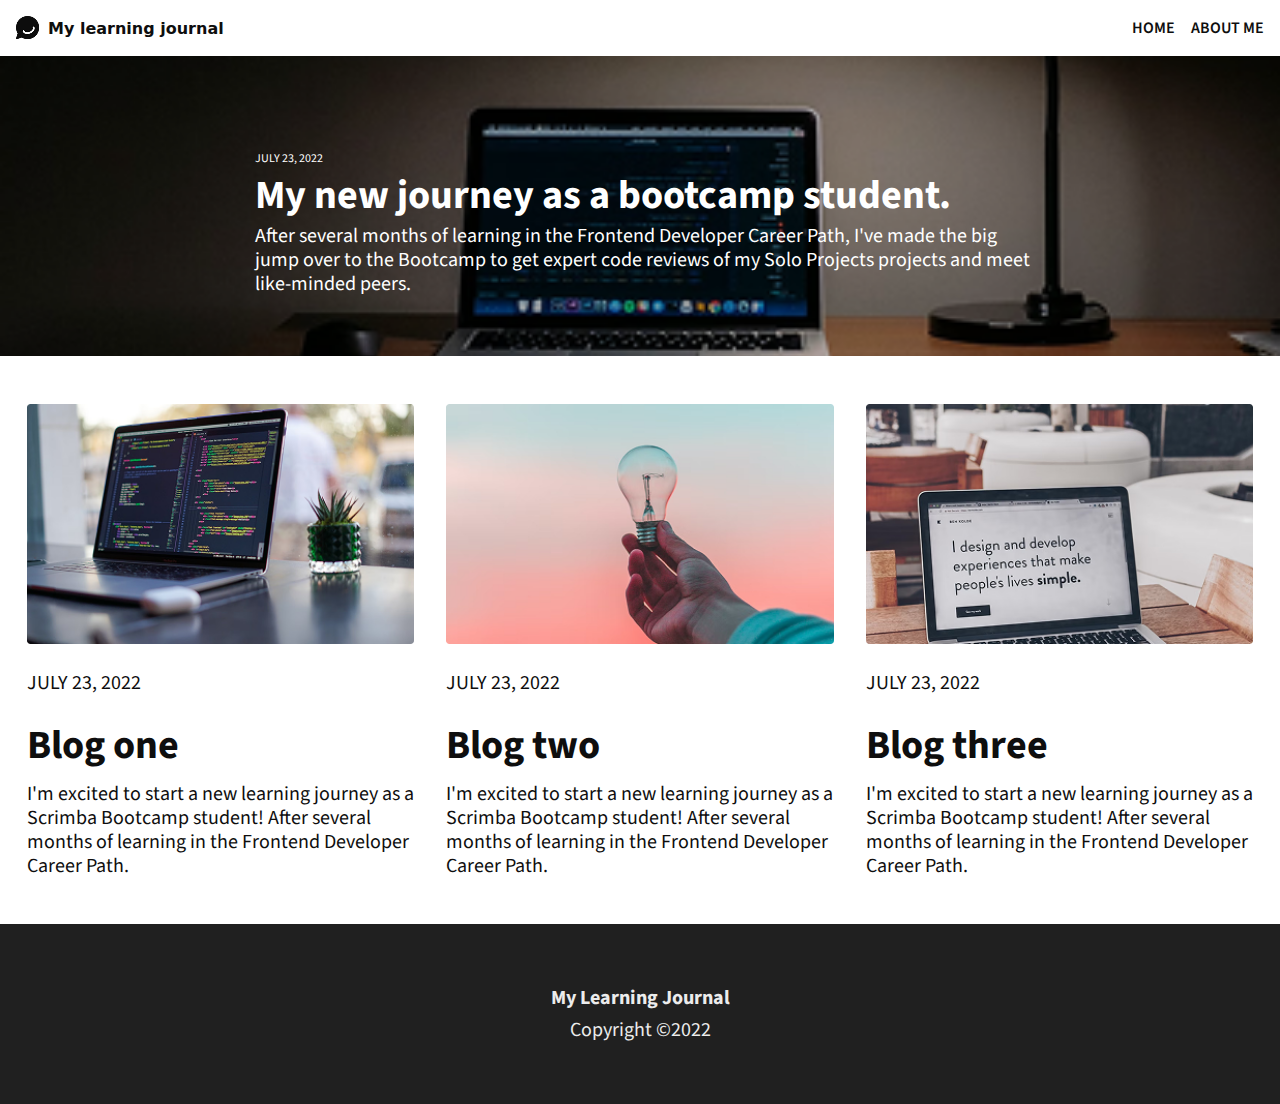
<file: index.html>
<!DOCTYPE html>
<html lang="en">
  <head>
    <meta charset="UTF-8" />
    <meta name="viewport" content="width=s, initial-scale=1.0" />
    <link rel="stylesheet" href="home-styles.css" />
    <link rel="preconnect" href="https://fonts.googleapis.com" />
    <link rel="preconnect" href="https://fonts.gstatic.com" crossorigin />
    <link
      href="https://fonts.googleapis.com/css2?family=Source+Sans+3:ital,wght@0,200..900;1,200..900&display=swap"
      rel="stylesheet"
    />
    <title>Learning Journal - Home</title>
  </head>
  <body>
    <nav>
      <img src="assets/logo.png" alt="Logo image" />
      <h1>My learning journal</h1>
      <ul>
        <li><a href="home.html">HOME</a></li>
        <li><a href="about-me.html">ABOUT ME</a></li>
      </ul>
    </nav>
    <section class="hero">
      <time datetime="2022-07-23">JULY 23, 2022</time>
      <h2>My new journey as a bootcamp student.</h2>
      <p>
        After several months of learning in the Frontend Developer Career Path,
        I've made the big jump over to the Bootcamp to get expert code reviews
        of my Solo Projects projects and meet like-minded peers.
      </p>
    </section>
    <main>
      <div class="posts-grid">
        <section>
          <img
            src="assets/article-image-01.png"
            alt="A laptop screen that reads 'I design and develop experiences that make people's lives simple.'"
          />
          <time datetime="2022-07-23">JULY 23, 2022</time>
          <h2>Blog one</h2>
          <p>
            I'm excited to start a new learning journey as a Scrimba Bootcamp
            student! After several months of learning in the Frontend Developer
            Career Path.
          </p>
        </section>
        <section>
          <img
            src="assets/article-image-02.png"
            alt="A laptop screen that reads 'I design and develop experiences that make people's lives simple.'"
          />
          <time datetime="2022-07-23">JULY 23, 2022</time>
          <h2>Blog two</h2>
          <p>
            I'm excited to start a new learning journey as a Scrimba Bootcamp
            student! After several months of learning in the Frontend Developer
            Career Path.
          </p>
        </section>
        <section>
          <img
            src="assets/article-image-03.png"
            alt="A laptop screen that reads 'I design and develop experiences that make people's lives simple.'"
          />
          <time datetime="2022-07-23">JULY 23, 2022</time>
          <h2>Blog three</h2>
          <p>
            I'm excited to start a new learning journey as a Scrimba Bootcamp
            student! After several months of learning in the Frontend Developer
            Career Path.
          </p>
        </section>
      </div>
      <!-- <p id="view-more">View More</p> -->
    </main>
    <footer>
      <p>My Learning Journal</p>
      <p>Copyright ©2022</p>
    </footer>
  </body>
</html>
</file>
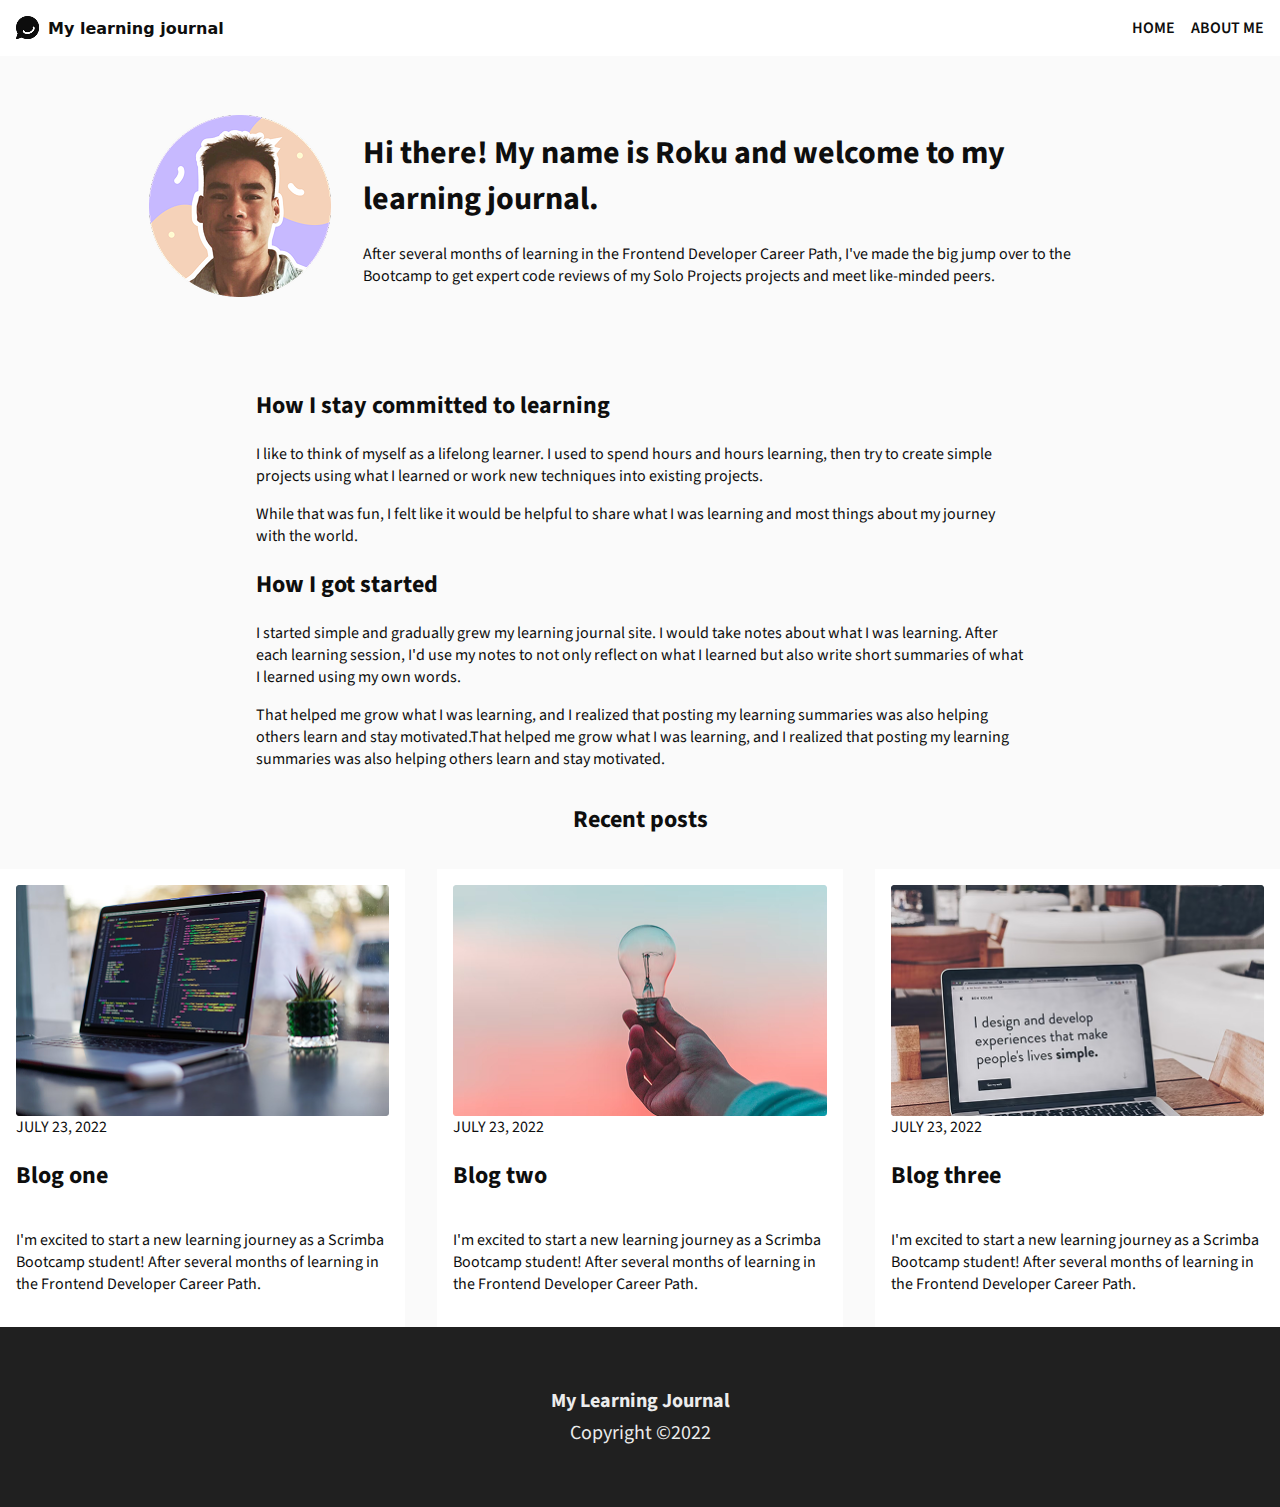
<file: about-me.html>
<!DOCTYPE html>
<html lang="en">
  <head>
    <meta charset="UTF-8" />
    <meta name="viewport" content="width=device-width, initial-scale=1.0" />
    <link rel="stylesheet" href="about-me-styles.css" />
    <link rel="preconnect" href="https://fonts.googleapis.com" />
    <link rel="preconnect" href="https://fonts.gstatic.com" crossorigin />
    <link
      href="https://fonts.googleapis.com/css2?family=Source+Sans+3:ital,wght@0,200..900;1,200..900&display=swap"
      rel="stylesheet"
    />
    <title>Learning Journal - About Me</title>
  </head>
  <body>
    <nav>
      <img src="assets/logo.png" alt="Logo image" />
      <h1>My learning journal</h1>
      <ul>
        <li><a href="index.html">HOME</a></li>
        <li><a href="about-me.html">ABOUT ME</a></li>
      </ul>
    </nav>
    <section>
      <div class="hero">
        <img src="assets/about-me-image.png" alt="A photo of me" />
        <div class="hero-inner">
          <h1>Hi there! My name is Roku and welcome to my learning journal.</h1>
          <p>
            After several months of learning in the Frontend Developer Career
            Path, I've made the big jump over to the Bootcamp to get expert code
            reviews of my Solo Projects projects and meet like-minded peers.
          </p>
        </div>
      </div>
      <div class="content">
        <h2>How I stay committed to learning</h2>
        <p>
          I like to think of myself as a lifelong learner. I used to spend hours
          and hours learning, then try to create simple projects using what I
          learned or work new techniques into existing projects.
        </p>
        <p>
          While that was fun, I felt like it would be helpful to share what I
          was learning and most things about my journey with the world.
        </p>
        <h2>How I got started</h2>
        <p>
          I started simple and gradually grew my learning journal site. I would
          take notes about what I was learning. After each learning session, I'd
          use my notes to not only reflect on what I learned but also write
          short summaries of what I learned using my own words.
        </p>
        <p>
          That helped me grow what I was learning, and I realized that posting
          my learning summaries was also helping others learn and stay
          motivated.That helped me grow what I was learning, and I realized that
          posting my learning summaries was also helping others learn and stay
          motivated.
        </p>
      </div>
      <h2 id="recent-posts">Recent posts</h2>
      <div class="posts-grid">
        <div class="blog-post">
          <img
            src="assets/article-image-01.png"
            alt="A laptop screen that reads 'I design and develop experiences that make people's lives simple.'"
          />
          <time datetime="2022-07-23">JULY 23, 2022</time>
          <h2>Blog one</h2>
          <p>
            I'm excited to start a new learning journey as a Scrimba Bootcamp
            student! After several months of learning in the Frontend Developer
            Career Path.
          </p>
        </div>
        <div class="blog-post">
          <img
            src="assets/article-image-02.png"
            alt="A laptop screen that reads 'I design and develop experiences that make people's lives simple.'"
          />
          <time datetime="2022-07-23">JULY 23, 2022</time>
          <h2>Blog two</h2>
          <p>
            I'm excited to start a new learning journey as a Scrimba Bootcamp
            student! After several months of learning in the Frontend Developer
            Career Path.
          </p>
        </div>
        <div class="blog-post">
          <img
            src="assets/article-image-03.png"
            alt="A laptop screen that reads 'I design and develop experiences that make people's lives simple.'"
          />
          <time datetime="2022-07-23">JULY 23, 2022</time>
          <h2>Blog three</h2>
          <p>
            I'm excited to start a new learning journey as a Scrimba Bootcamp
            student! After several months of learning in the Frontend Developer
            Career Path.
          </p>
        </div>
      </div>
    </section>
    <footer>
      <p>My Learning Journal</p>
      <p>Copyright ©2022</p>
    </footer>
  </body>
</html>
</file>
<file: home-styles.css>
*,
*::before,
*::after {
  box-sizing: border-box;
}

body {
  margin: 0;
  font-family: "Source Sans 3", system-ui, -apple-system, BlinkMacSystemFont,
    "Segoe UI", Roboto, Oxygen, Ubuntu, Cantarell, "Open Sans", "Helvetica Neue",
    sans-serif;
  background-color: #fff;
  color: #0e0e0e;
}

nav {
  display: flex;
  align-items: center;
  max-height: 60px;
  padding: 1em;
}

nav h1 {
  display: inline;
  font-size: 1rem;
  margin: 0 0 0 0.5em;
  font-family: Roboto, system-ui, -apple-system, BlinkMacSystemFont, "Segoe UI",
    Oxygen, Ubuntu, Cantarell, "Open Sans", "Helvetica Neue", sans-serif;
}

nav ul {
  list-style-type: none;
  display: flex;
  gap: 1em;
  margin: 0 0 0 auto;
}

nav li {
  margin: 0;
  font-weight: 600;
  white-space: nowrap;
}

nav li a {
  text-decoration: none;
  color: #0e0e0e;
}

.hero {
  background: #020204 url(assets/hero.png) no-repeat center/cover;
  display: flex;
  flex-direction: column;
  justify-content: center;
  height: 300px;
}

.hero time {
  color: #fff;
  display: block;
  margin: 0;
  padding: 5.3125em 0 0 15px;
  font-size: clamp(0.6rem, 2vw, 0.75rem);
}

.hero h2 {
  color: #fff;
  font-size: clamp(1.5rem, 4vw, 2.5rem);
  margin: 0;
  padding: 0 0 0 15px;
}

.hero p {
  color: #fff;
  font-size: clamp(0.8rem, 2.5vw, 1.25rem);
  margin: 0;
  line-height: 1.5rem;
  padding: 0 0 1.5em 15px;
}

main {
  display: flex;
  flex-direction: column;
  justify-content: center;
  align-items: center;
  gap: 1em;
  padding: 1em;
}

main img {
  display: block;
  width: clamp(200px, 100%, 600px);
  border-radius: 3px;
}

main time {
  display: block;
  font-size: clamp(0.8rem, 2.5vw, 1.25rem);
  margin: 1.25em 0 0 0;
}

main h2 {
  font-size: clamp(1.5rem, 4vw, 2.5rem);
  margin: 0.5em 0 0.2em 0;
}

main p {
  font-size: clamp(0.8rem, 2.5vw, 1.25rem);
  line-height: 1.5rem;
  margin: 0 0 1.5em 0;
}

#view-more {
  font-weight: 700;
  padding: 0;
  line-height: 0.6;
  border-bottom: #000 1px solid;
}

footer {
  background-color: #202020;
  color: #ececec;
  text-align: center;
  padding: 2em;
  font-size: clamp(0.8rem, 2.5vw, 1.25rem);
}

footer p:first-of-type {
  font-weight: 700;
  margin-top: 1em;
  margin-bottom: 0.2em;
}

footer p:last-of-type {
  margin-top: 0;
}

.posts-grid {
  display: grid;
  grid-template-columns: repeat(auto-fit, minmax(250px, 1fr));
  gap: 2em;
  margin-top: 2em;
}

@media only screen and (orientation: portrait) and (min-width: 600px) {
  .hero {
    height: 400px;
    padding-inline: 1em;
  }
}
@media only screen and (orientation: landscape) and (min-width: 800px) {
  .hero {
    height: 300px;
    padding-inline: 15em;
  }
  .blog-post img {
    height: 150px;
    object-fit: cover;
  }
}
</file>
<file: about-me-styles.css>
*,
*::before,
*::after {
  box-sizing: border-box;
}

body {
  margin: 0;
  font-family: "Source Sans 3", system-ui, -apple-system, BlinkMacSystemFont,
    "Segoe UI", Roboto, Oxygen, Ubuntu, Cantarell, "Open Sans", "Helvetica Neue",
    sans-serif;
  background-color: #fff;
  color: #0e0e0e;
}

nav {
  display: flex;
  align-items: center;
  max-height: 60px;
  padding: 1em;
}

nav h1 {
  display: inline;
  font-size: 1rem;
  margin: 0 0 0 0.5em;
  font-family: Roboto, system-ui, -apple-system, BlinkMacSystemFont, "Segoe UI",
    Oxygen, Ubuntu, Cantarell, "Open Sans", "Helvetica Neue", sans-serif;
}

nav ul {
  list-style-type: none;
  display: flex;
  gap: 1em;
  margin: 0 0 0 auto;
}

nav li {
  margin: 0;
  font-weight: 600;
  white-space: nowrap;
}

nav li a {
  text-decoration: none;
  color: #0e0e0e;
}

section {
  width: 100%;
  background-color: #fafafa;
}

.hero {
  display: flex;
  flex-direction: column;
  align-items: center;
  padding: 1em;
  justify-content: center;
}

.hero-inner {
  max-width: 800px;
  padding: 2em;
}

.content {
  max-width: 800px;
  margin: 2em auto;
  padding: 0 1em;
}

#recent-posts {
  text-align: center;
}

.blog-post {
  display: flex;
  flex-direction: column;
  padding: 1em;
  background-color: #fff;
}

.posts-grid {
  display: grid;
  grid-template-columns: repeat(auto-fit, minmax(250px, 1fr));
  gap: 2em;
  margin-top: 2em;
}

footer {
  background-color: #202020;
  color: #ececec;
  text-align: center;
  padding: 2em;
  font-size: clamp(0.8rem, 2.5vw, 1.25rem);
}

footer p:first-of-type {
  font-weight: 700;
  margin-top: 1em;
  margin-bottom: 0.2em;
}

footer p:last-of-type {
  margin-top: 0;
}

@media only screen and (min-width: 600px) {
  .hero {
    height: 300px;
    flex-direction: row;
    padding: 2em;
  }

  .hero-inner {
    padding: 0 2em;
  }
}
</file>
